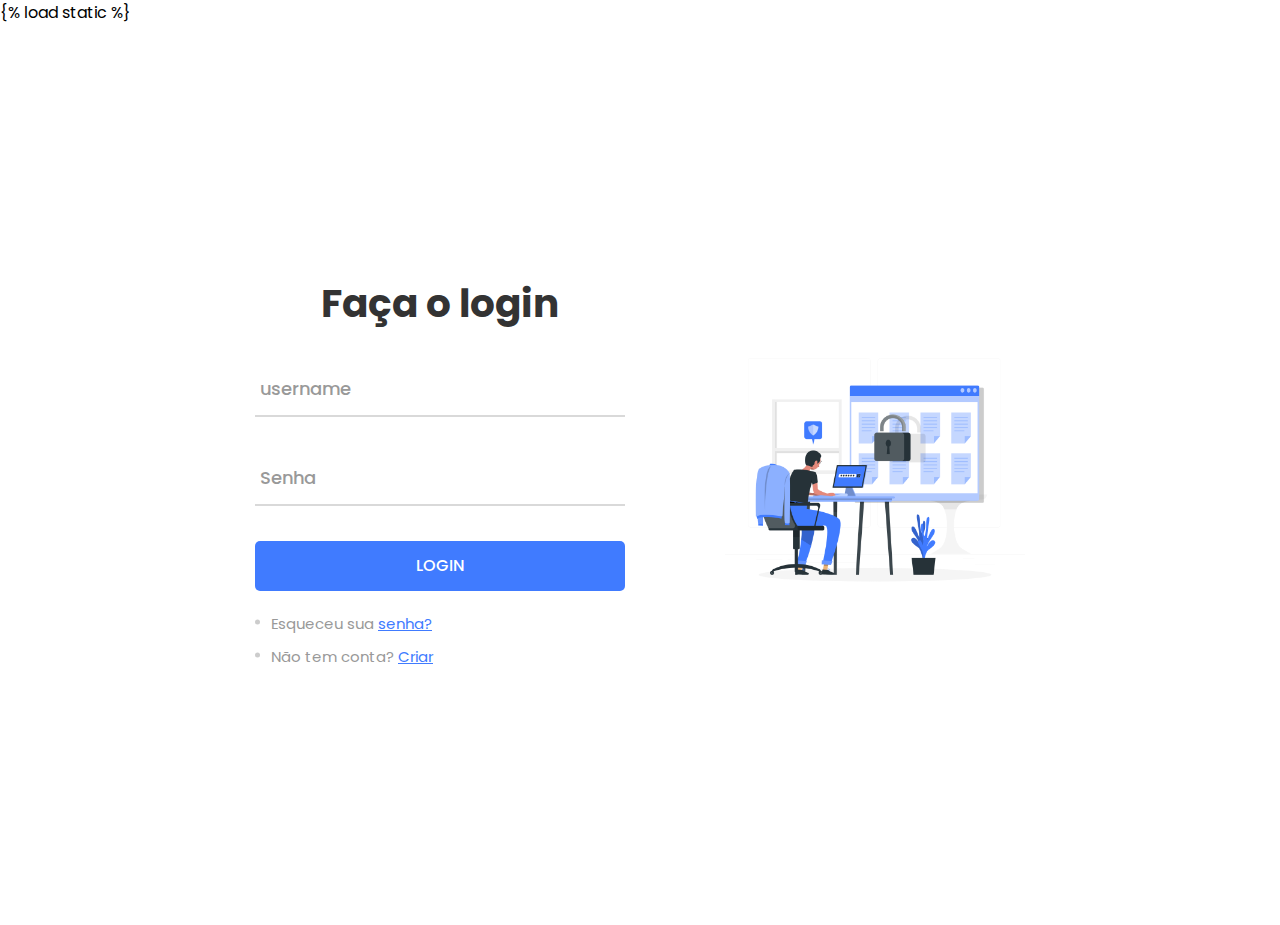
<file: static/html/index.html>
{% load static %}
<!DOCTYPE html>
<html lang="pt-br">

<head>
    <title>Login</title>
    <meta charset="UTF-8">
    <meta name="viewport" content="width=device-width, initial-scale=1">

    <link rel="stylesheet" type="text/css" href="/static/css/style.css">
</head>

<body>
     <!--container que agrupa todo o login -->
    <div class="container">
        <div class="container-login">
            <div class="wrap-login">
                
                <form class="login-form">
                    <span class="login-form-title">
                        Faça o login
                    </span>

                    <div class="wrap-input margin-top-35 margin-bottom-35">
                        <input class="input-form" type="text" name="username" autocomplete="off">
                        <span class="focus-input-form" data-placeholder="username"></span>
                    </div>

                    <div class="wrap-input margin-bottom-35">
                        <input class="input-form" type="password" name="password">
                        <span class="focus-input-form" data-placeholder="Senha"></span>
                    </div>

                    <div class="container-login-form-btn">
                        <button class="login-form-btn">
                            Login
                        </button>
                    </div>

                    <ul class="login-utils">
                        <li class="margin-bottom-8 margin-top-8">
                            <span class="text1">
                                Esqueceu sua
                            </span>

                            <a href="#" class="text2">
                                senha?
                            </a>
                        </li>

                        <li>
                            <span class="text1">
                                Não tem conta?
                            </span>

                            <a href="#" class="text2">
                                Criar
                            </a>
                        </li>
                    </ul>
                </form>
            </div>
            <img src="/static/img/login.png" width="300" height="300" class="margin-left-50" />
        </div>
    </div>

    <script>
        let inputs = document.getElementsByClassName('input-form');
        for (let input of inputs) {
            input.addEventListener("blur", function () {
                if (input.value.trim() != "") {
                    input.classList.add("has-val");
                } else {
                    input.classList.remove("has-val");
                }
            });
        }
    </script>

</body>

</html>
</file>
<file: static/css/style.css>
/*
  Variáveis
*/

:root {
    --main-color: #407bff;
    --link-color: #666666;
    --text1: #999999;
    --highligth-text: #333333;
    --input-text: #555555;
    --white-color: #FFFFFF;
    --point-list: #CCCCCC;
    --line-input: #D9D9D9;
}

/*
  Fontes
*/

@font-face {
    font-family: Poppins-Regular;
    src: url('../font/Poppins-Regular.ttf');
}

@font-face {
    font-family: Poppins-Medium;
    src: url('../font/Poppins-Medium.ttf');
}

@font-face {
    font-family: Poppins-Bold;
    src: url('../font/Poppins-Bold.ttf');
}

@font-face {
    font-family: Poppins-SemiBold;
    src: url('../font/Poppins-SemiBold.ttf');
}

/*
  Zerar estilos
*/

* {
    margin: 0px;
    padding: 0px;
    box-sizing: border-box;
}

body,
html {
    height: 100%;
    font-family: Poppins-Regular, sans-serif;
}

ul,
li {
    margin: 0px;
    list-style-type: none;
}

input,
button {
    outline: none !important;
    border: none;
}

button:hover {
    cursor: pointer;
}

/*
  Utilitários
*/

.text1 {
    font-family: Poppins-Regular;
    font-size: 15px;
    color: var(--text1);
    line-height: 1.5;
}

.text2 {
    font-family: Poppins-Regular;
    font-size: 15px;
    color: var(--main-color);
    line-height: 1.5;
}

.margin-bottom-35 {
    margin-bottom: 35px;
}

.margin-top-35 {
    margin-top: 35px;
}

.margin-bottom-8 {
    margin-bottom: 8px;
}

.margin-top-8 {
    margin-top: 8px;
}

.margin-left-50 {
    margin-left: 50px;
}

/*
  Login
*/

.container {
    width: 100%;
    margin: 0 auto;
}

.container-login {
    width: 100%;
    min-height: 100vh;
    display: flex;
    flex-wrap: wrap;
    justify-content: center;
    align-items: center;
    padding: 15px;
    background: var(--white-color);
}

.wrap-login {
    width: 370px;
    margin-right: 50px;
    background: var(--white-color);
}

/*
  Formulário
*/

.login-form {
    width: 100%;
}

.login-form-title {
    display: block;
    font-family: Poppins-Bold;
    font-size: 39px;
    color: var(--highligth-text);
    line-height: 1.2;
    text-align: center;
}

/*
  Input
*/

.wrap-input {
    width: 100%;
    position: relative;
    border-bottom: 2px solid var(--line-input);
}

.input-form {
    font-family: Poppins-SemiBold;
    font-size: 18px;
    color: var(--input-text);
    line-height: 1.2;
    display: block;
    width: 100%;
    height: 52px;
    background: transparent;
    padding: 0 5px;
}

.focus-input-form {
    position: absolute;
    display: block;
    width: 100%;
    height: 100%;
    top: 0;
    left: 0;
    pointer-events: none;
}

.focus-input-form::before {
    content: "";
    display: block;
    position: absolute;
    bottom: -2px;
    left: 0;
    width: 0;
    height: 2px;
    transition: all 0.4s;
    background: var(--main-color);
}

.focus-input-form::after {
    font-family: Poppins-Medium;
    font-size: 18px;
    color: var(--text1);
    line-height: 1.2;
    content: attr(data-placeholder);
    display: block;
    width: 100%;
    position: absolute;
    top: 15px;
    left: 0px;
    padding-left: 5px;
    transition: all 0.4s;
}

.input-form:focus+.focus-input-form::after {
    top: -20px;
    font-size: 15px;
}

.input-form:focus+.focus-input-form::before {
    width: 100%;
}

.has-val.input-form+.focus-input-form::after {
    top: -20px;
    font-size: 15px;
}

.has-val.input-form+.focus-input-form::before {
    width: 100%;
}

/*
  Botão
*/

.container-login-form-btn {
    width: 100%;
    display: flex;
    justify-content: center;
}

.login-form-btn {
    font-family: Poppins-Medium;
    font-size: 16px;
    color: var(--white-color);
    line-height: 1.2;
    text-transform: uppercase;
    display: flex;
    justify-content: center;
    align-items: center;
    padding: 0 20px;
    width: 100%;
    height: 50px;
    background-color: var(--main-color);
    border-radius: 5px;
    transition: all 0.4s;
}

.login-form-btn:hover {
    background-color: var(--highligth-text);
}

/*
  Links - Login utils
*/

a {
    font-family: Poppins-Regular;
    font-size: 14px;
    line-height: 1.7;
    color: var(--link-color);
    margin: 0px;
    transition: all 0.4s;
}

a:focus {
    outline: none !important;
}

a:hover {
    text-decoration: none;
    color: var(--highligth-text);
}

/*
  Login utils
*/

.login-utils {
    margin-top: 20px;
}

.login-utils li {
    position: relative;
    padding-left: 16px;
}

.login-utils li::before {
    content: "";
    display: block;
    position: absolute;
    width: 5px;
    height: 5px;
    border-radius: 50%;
    background-color: var(--point-list);
    top: 45%;
    transform: translateY(-50%);
    left: 0;
}
</file>
